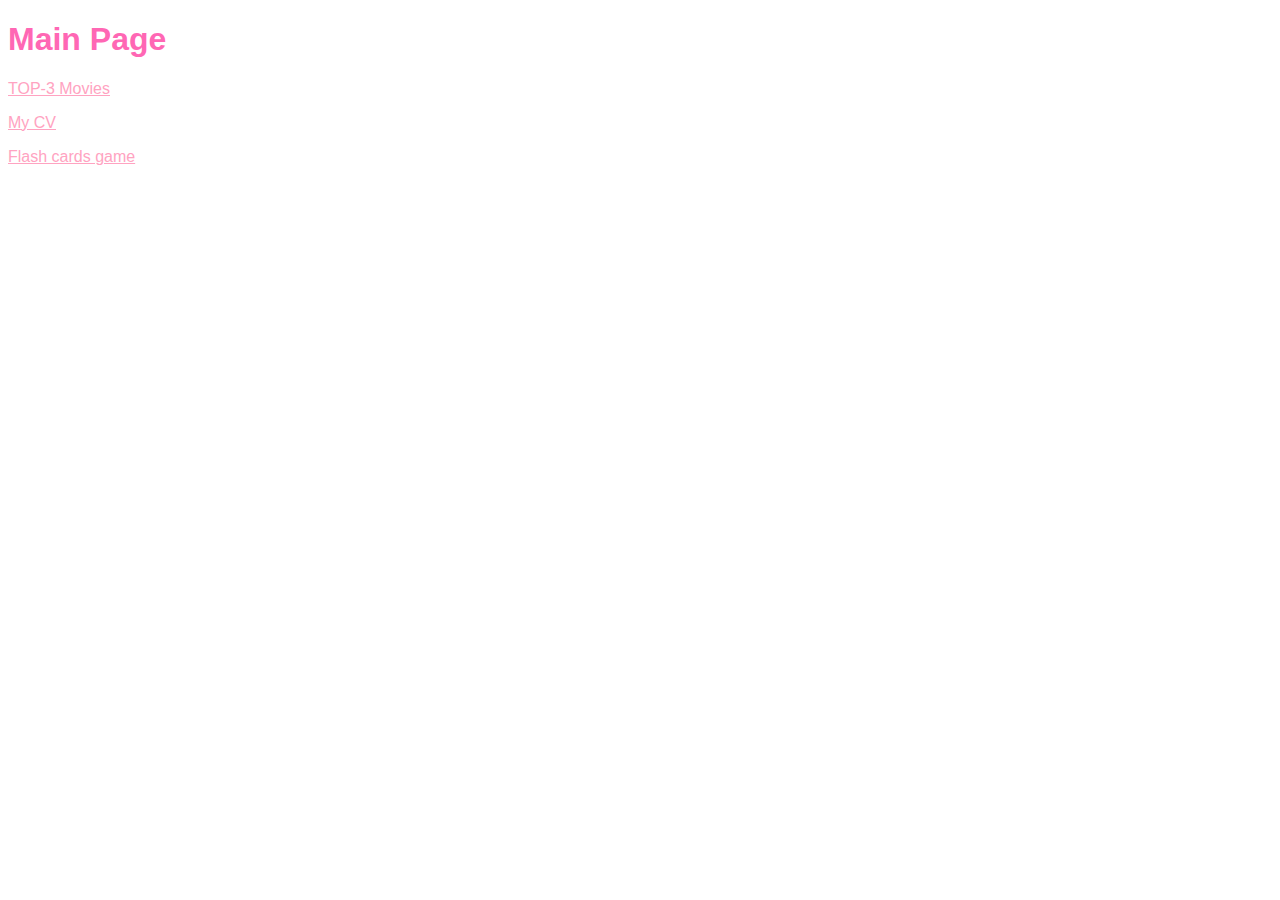
<file: index.html>
<!DOCTYPE html>
<html lang="en">

<head>
    <meta charset="UTF-8" />
    <meta name="viewport" content="width=device-width, initial-scale=1.0" />
    <title>Main Page</title>
    <link rel="stylesheet" href="./static/css/style.css" />
</head>

<body>
    <h1>Main Page</h1>
    <p><a href="static/html/movies.html">TOP-3 Movies</a></p>
    <p><a href="static/html/cv.html">My CV</a></p>
    <p><a href="static/html/georgian-flashcards.html">Flash cards game</a></p>
</body>

</html>
</file>
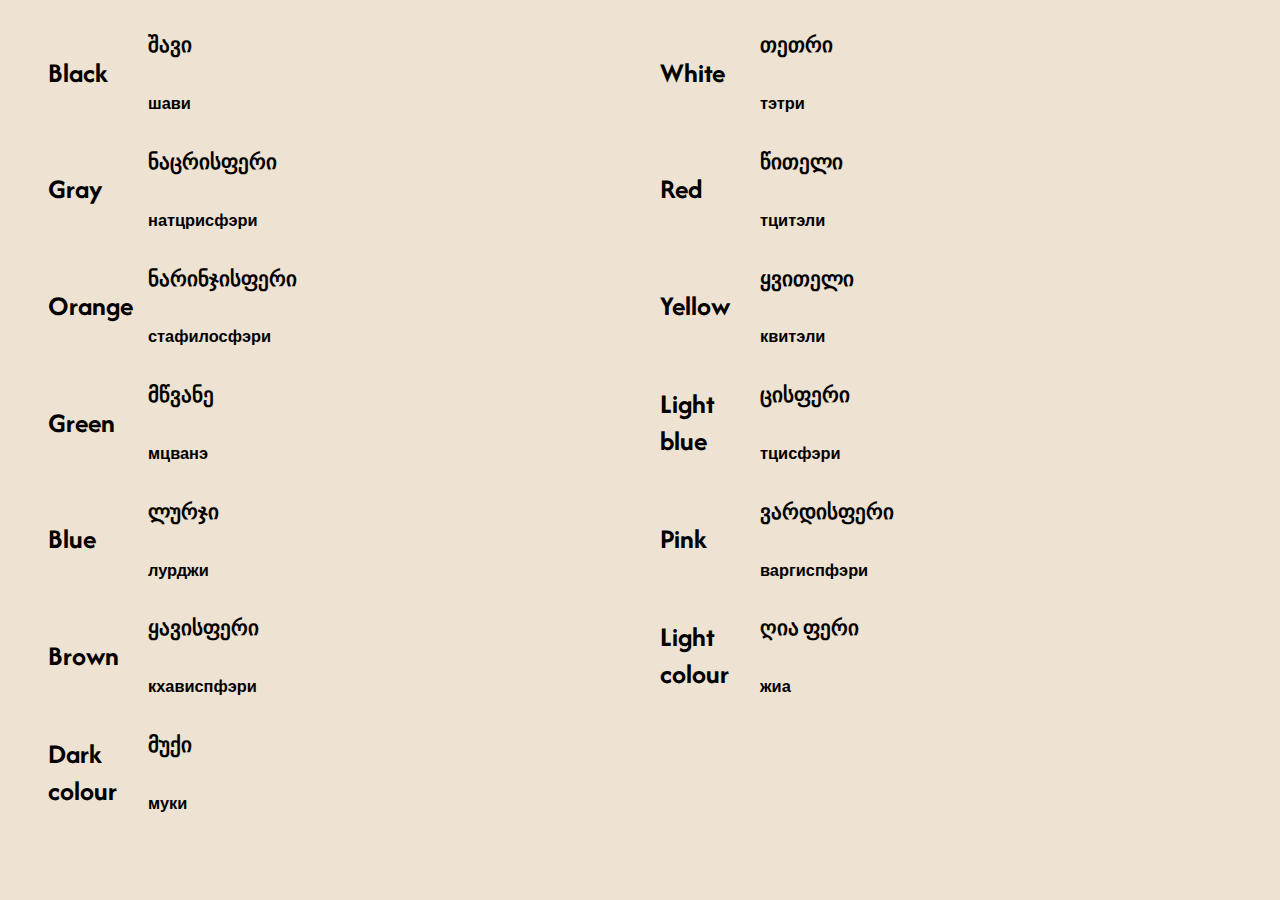
<file: static/html/georgian-flashcards.html>
<!DOCTYPE html>
<html lang="en">

<head>
    <meta charset="UTF-8" />
    <meta name="viewport" content="width=device-width, initial-scale=1.0" />
    <title>Flash cards</title>
    <link rel="stylesheet" href="../css/flashcard-style.css" />
</head>

<body>
    <ul class="wrapper">
        <li class="card" id="black">
            <h1 class="eng-col">Black</h1>
            <h2 class="geo-col">შავი</h2>
            <h3 class="ru-col">шави</h3>
        </li>
        <li class="card" id="white">
            <h1 class="eng-col">White</h1>
            <h2 class="geo-col">თეთრი</h2>
            <h3 class="ru-col">тэтри</h3>
        </li>
        <li class="card" id="gray">
            <h1 class="eng-col">Gray</h1>
            <h2 class="geo-col">ნაცრისფერი</h2>
            <h3 class="ru-col">натцрисфэри</h3>
        </li>
        <li class="card" id="red">
            <h1 class="eng-col">Red</h1>
            <h2 class="geo-col">წითელი</h2>
            <h3 class="ru-col">тцитэли</h3>
        </li>
        <li class="card" id="orange">
            <h1 class="eng-col">Orange</h1>
            <h2 class="geo-col">ნარინჯისფერი</h2>
            <h3 class="ru-col">стафилосфэри</h3>
        </li>
        <li class="card" id="yellow">
            <h1 class="eng-col">Yellow</h1>
            <h2 class="geo-col">ყვითელი</h2>
            <h3 class="ru-col">квитэли</h3>
        </li>
        <li class="card" id="green">
            <h1 class="eng-col">Green</h1>
            <h2 class="geo-col">მწვანე</h2>
            <h3 class="ru-col">мцванэ</h3>
        </li>
        <li class="card" id="light-blue">
            <h1 class="eng-col">Light blue</h1>
            <h2 class="geo-col">ცისფერი</h2>
            <h3 class="ru-col">тцисфэри</h3>
        </li>
        <li class="card" id="blue">
            <h1 class="eng-col">Blue</h1>
            <h2 class="geo-col">ლურჯი</h2>
            <h3 class="ru-col">лурджи</h3>
        </li>
        <li class="card" id="pink">
            <h1 class="eng-col">Pink</h1>
            <h2 class="geo-col">ვარდისფერი</h2>
            <h3 class="ru-col">варгиспфэри</h3>
        </li>
        <li class="card" id="brown">
            <h1 class="eng-col">Brown</h1>
            <h2 class="geo-col">ყავისფერი</h2>
            <h3 class="ru-col">кхависпфэри</h3>
        </li>
        <li class="card" id="light">
            <h1 class="eng-col">Light colour</h1>
            <h2 class="geo-col">ღია ფერი</h2>
            <h3 class="ru-col">жиа</h3>
        </li>
        <li class="card" id="dark">
            <h1 class="eng-col">Dark colour</h1>
            <h2 class="geo-col">მუქი</h2>
            <h3 class="ru-col">муки</h3>
        </li>
    </ul>
</body>

</html>
</file>
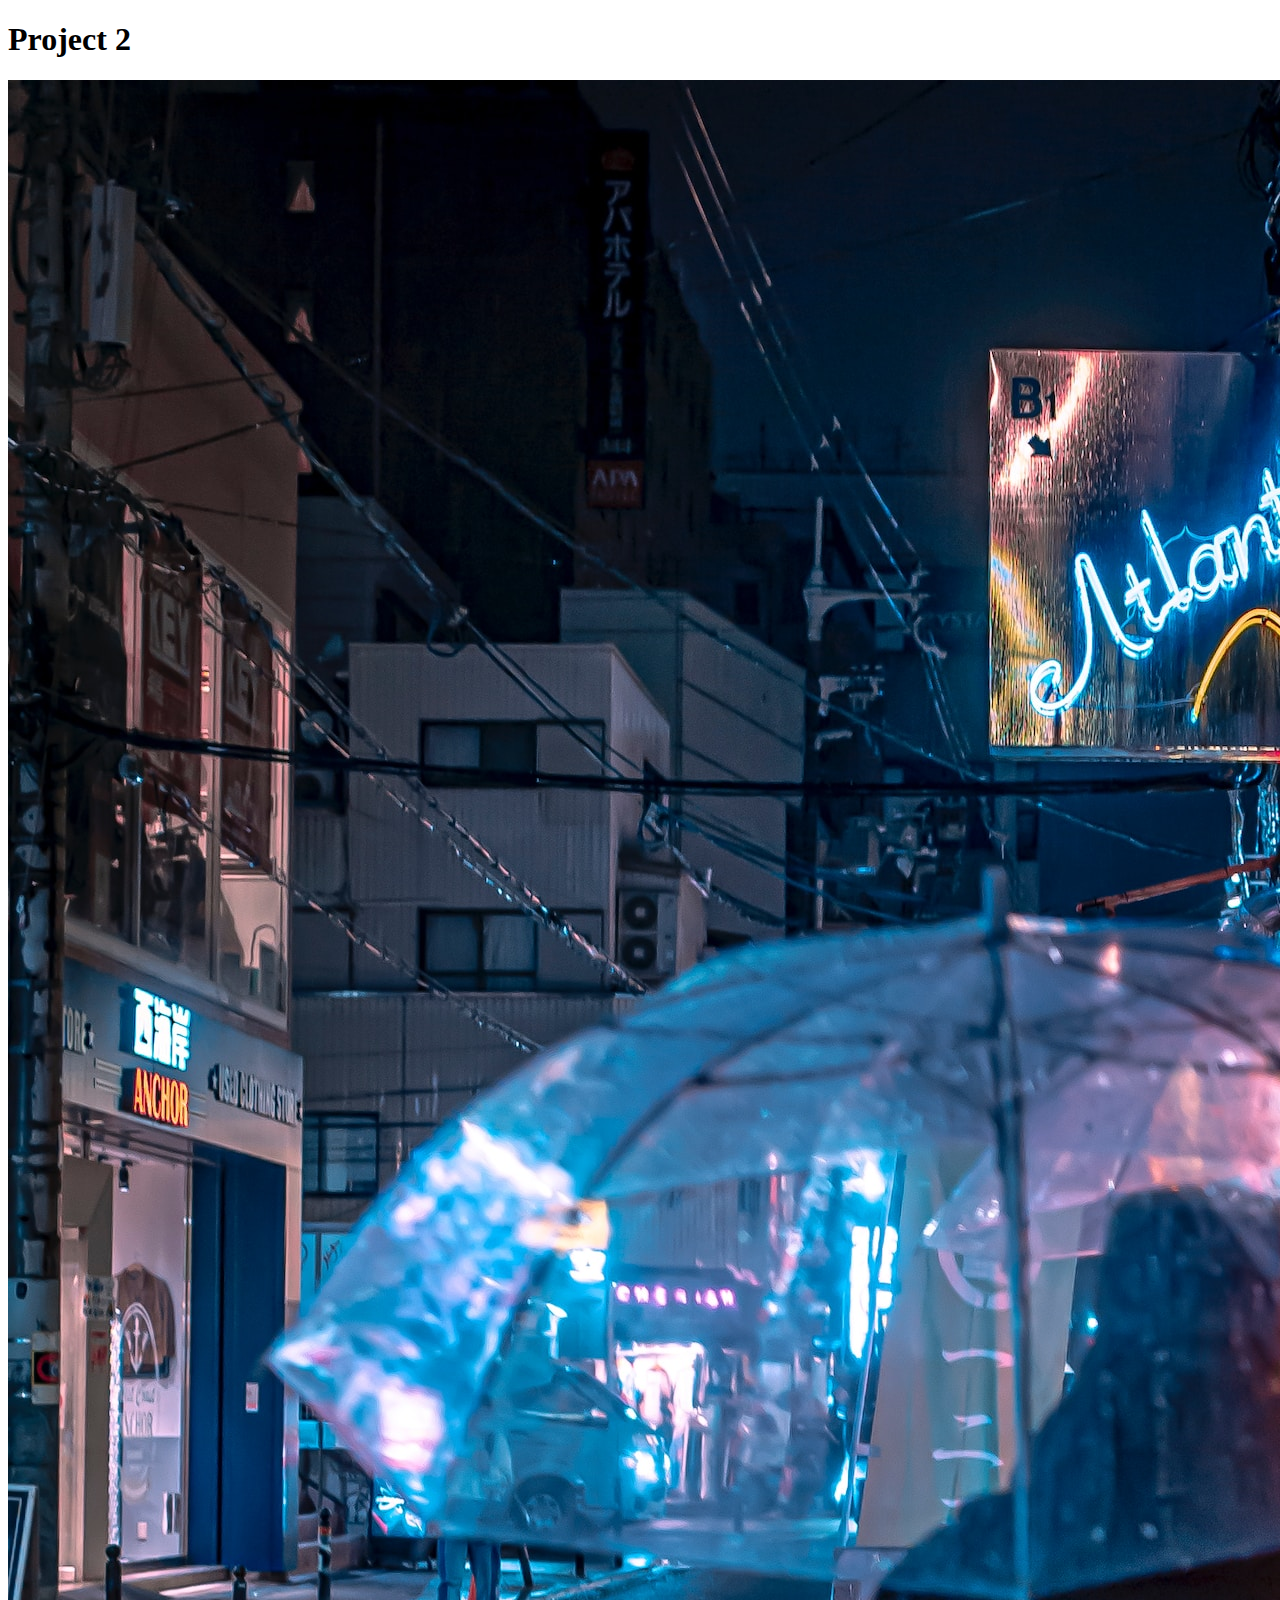
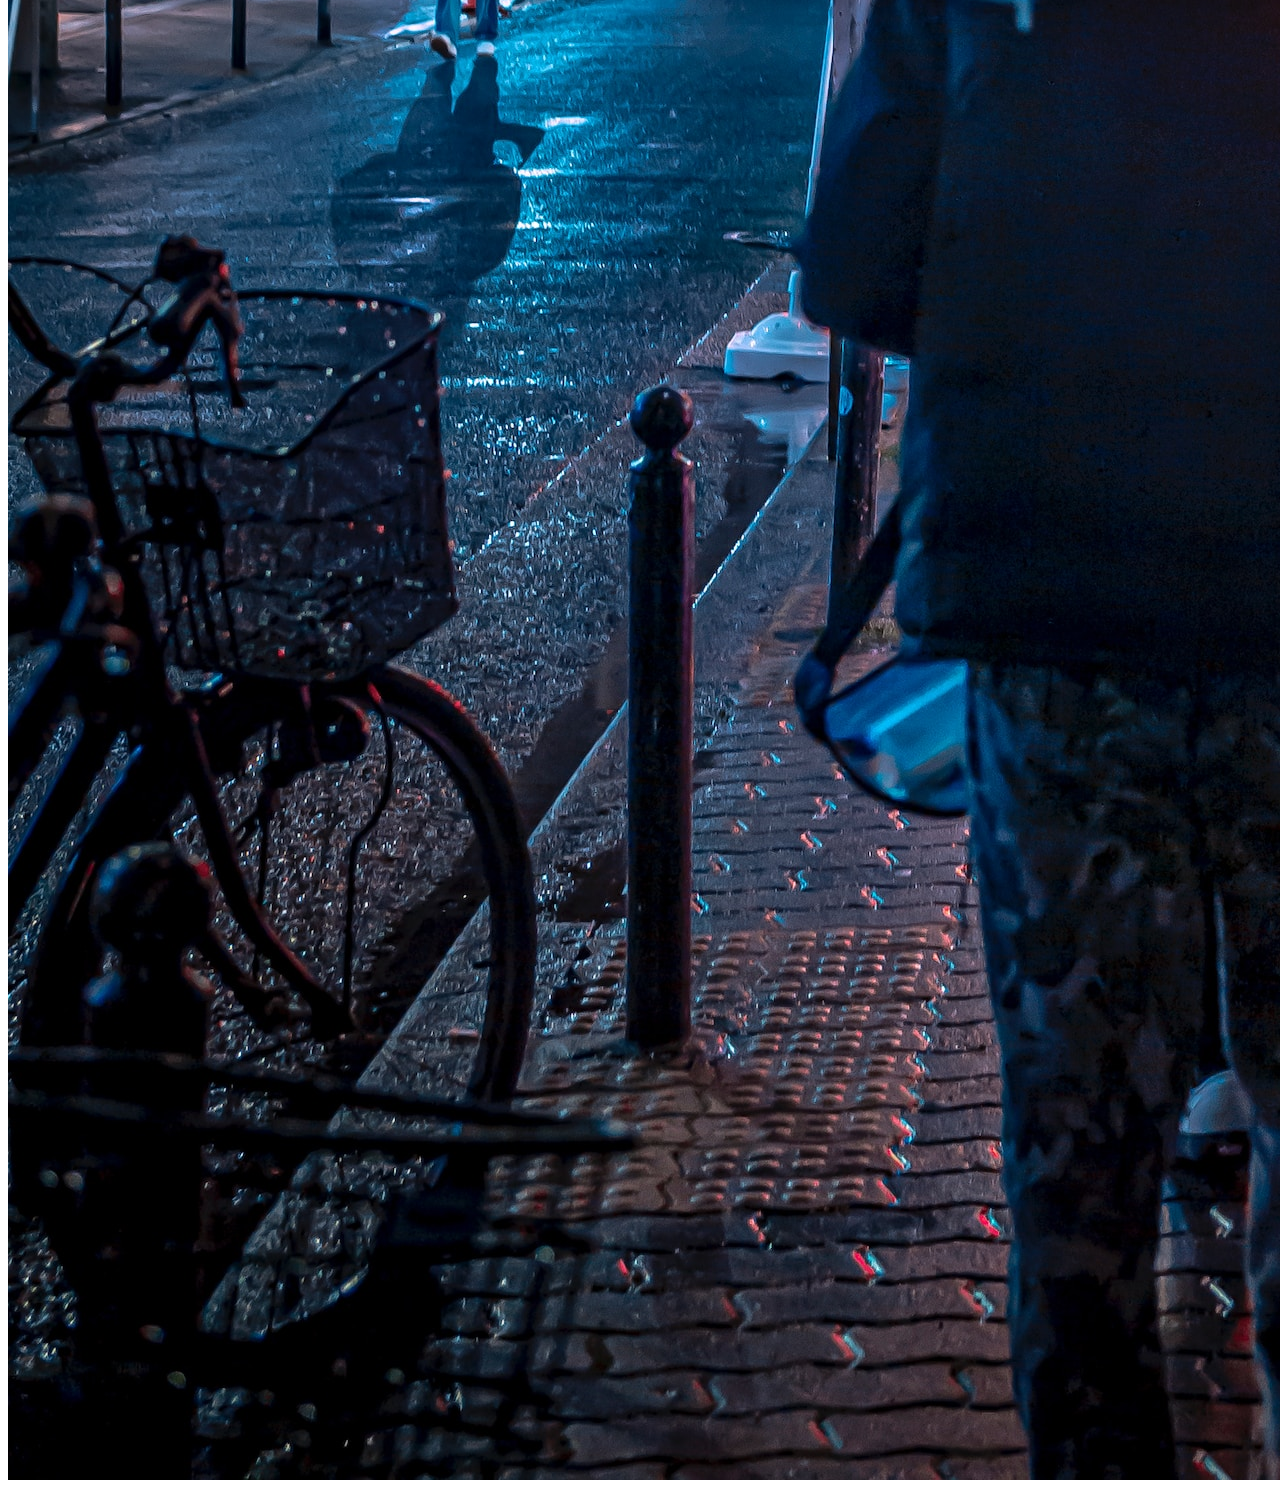
<file: static/html/Project2.html>
<!DOCTYPE html>
<html lang="en">

<head>
    <meta charset="UTF-8">
    <meta name="viewport" content="width=device-width, initial-scale=1.0">
    <title>Project 2</title>
</head>

<body>
    <h1>Project 2</h1>
    <img src="../img/project_2.jpg" />
</body>

</html>
</file>
<file: static/css/style.css>
html {
    font-family: sans-serif;
    padding: 0%;
    margin: 0%;
}

h1,
h2 {
    color: rgb(255, 103, 180);
}

p {
    color: rgb(0, 38, 165);
}

a {
    color: rgb(255, 163, 193);
}

a:visited {
    color: rgb(155, 68, 83);
}

ul {
    list-style-type: none;
    margin-block:0px;
    margin-inline: 0px;
    padding-inline-start: 10px;
}

#cv {
    font-size: 11pt;
    margin-left: 10px;
}

#summary {
    padding-inline-start: 10px;
    display: grid;
    grid-template-areas: 
    "h2 . . ."
    "p p p img";
}

#summary h2 {
    grid-area: h2;
}

#summary p {
    grid-area: p;
}

#summary img {
    grid-area: img;
    width: 200px;
}

.wrapper {
    display: grid;
    grid-template-columns: 1fr 1fr 1fr 1fr;
    grid-template-areas:
    "cn cn cn dt"
    "pd pd pd pd"
    "tp . . ."
    "tl tl tl ."
}

.comp-name {
    grid-area: cn;
}

.date {
    grid-area: dt;
}

.proj-desc {
    grid-area: pd;
}

.task-perf {
    grid-area: tp;
}

.tasks-list {
    grid-area: tl;
}

#education {
    display: grid;
    grid-template-columns: 1fr 1fr 1fr 1fr;
    grid-template-areas: 
    "edh edh edh ."
    "un un un dt";
}

#education .date {
    grid-area: dt;
}

.uni-name {
    grid-area: un;
    padding-inline-start: 20px;
}
</file>
<file: static/css/flashcard-style.css>
@import url('https://fonts.googleapis.com/css2?family=Afacad&display=swap');

html {
    font-family: 'Afacad', sans-serif;
    padding: 0%;
    margin: 0%;
    background-color: rgb(238, 226, 210);
    font-size: 14px;
}

ul {
    list-style-type: none;
}

.wrapper {
    display: grid;
    grid-template-columns: 1fr 1fr;
    grid-column-end: 300px;
}

.card {
    display: grid;
    width: 300px;
    grid-template-columns: 100px 200px;
    grid-template-areas:
        "eng geo"
        "eng ru";
    align-items: center;
}

.eng-col {
    grid-area: eng;
}

.geo-col {
    grid-area: geo;
}

.ru-col {
    grid-area: ru;
}

li:hover {
    color: antiquewhite;
}

#black {
    transition: background-color .6s ease-in;
}

#black:hover {
    background-color: black;
}

#white {
    transition: background-color .6s ease-in;
}

#white:hover {
    background-color: white;
}

#gray {
    transition: background-color .6s ease-in;
}

#gray:hover {
    background-color: gray;
}

#red {
    transition: background-color .6s ease-in;
}

#red:hover {
    background-color: red;
}

#orange {
    transition: background-color .6s ease-in;
}

#orange:hover {
    background-color: orange;
}

#yellow {
    transition: background-color .6s ease-in;
}

#yellow:hover {
    background-color: rgb(255, 208, 0);
}

#green {
    transition: background-color .6s ease-in;
}

#green:hover {
    background-color: green;
}

#light-blue {
    transition: background-color .6s ease-in;
}

#light-blue:hover {
    background-color: lightskyblue;
}

#blue {
    transition: background-color .6s ease-in;
}

#blue:hover {
    background-color: blue;
}

#pink {
    transition: background-color .6s ease-in;
}

#pink:hover {
    background-color: pink;
}

#brown {
    transition: background-color .6s ease-in;
}

#brown:hover {
    background-color: saddlebrown;
}

#light {
    transition: background-color 1.2s ease-in;
}

#light:hover {
    background-color: whitesmoke;
    color: whitesmoke;
}

#dark {
    transition: background-color 1.2s ease-in;
}

#dark:hover {
    background-color: rgb(59, 59, 59);
    color: rgb(59, 59, 59);
}
</file>
